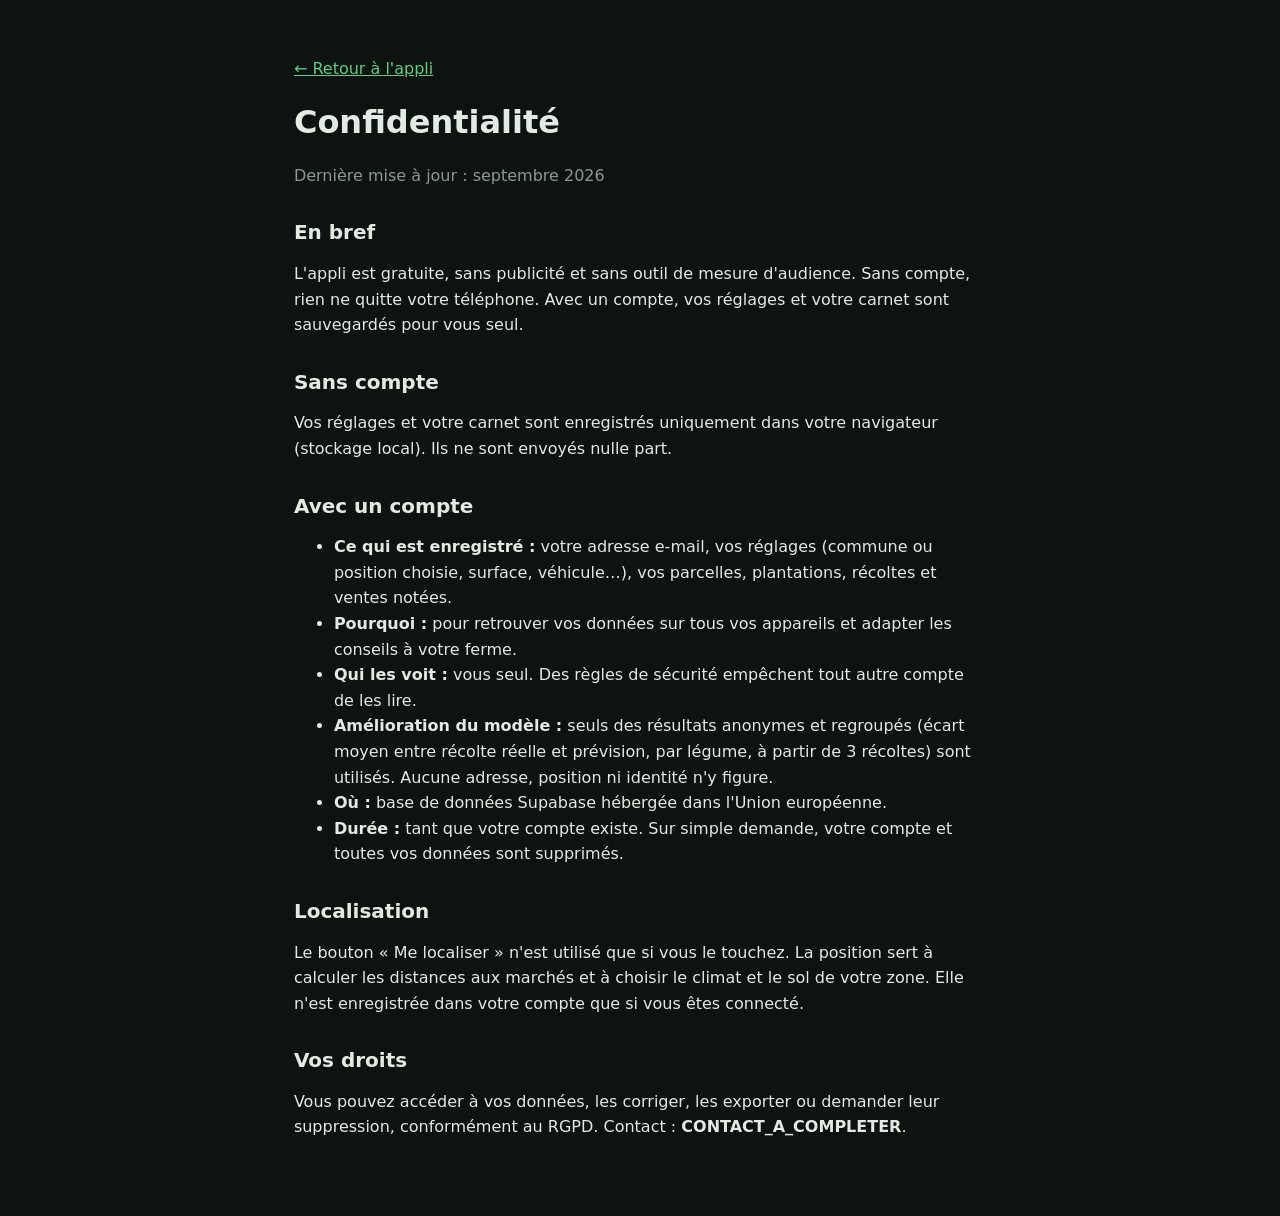
<file: confidentialite.html>
<!doctype html>
<html lang="fr">
<head>
<meta charset="utf-8">
<meta name="viewport" content="width=device-width,initial-scale=1">
<title>Confidentialité · SmartGarden</title>
<meta name="theme-color" content="#0D1310">
<link rel="icon" href="img/favicon.svg" type="image/svg+xml">
<style>
  :root{--bg:#0D1310;--ink:#E2EAE4;--muted:#8B9990;--accent:#62CC80;--line:#29342D;color-scheme:dark}
  body{margin:0;background:var(--bg);color:var(--ink);font:16px/1.6 "IBM Plex Sans",system-ui,-apple-system,"Segoe UI",sans-serif;padding-inline:16px}
  main{max-width:68ch;margin:0 auto;padding-block:40px 60px}
  h1,h2{font-family:"Bricolage Grotesque",system-ui,sans-serif;line-height:1.2}
  h2{margin-top:32px;font-size:20px}
  a{color:var(--accent)}
  p,li{color:var(--ink)} .muted{color:var(--muted)}
</style>
</head>
<body>
<main>
  <p><a href="./">← Retour à l'appli</a></p>
  <h1>Confidentialité</h1>
  <p class="muted">Dernière mise à jour : septembre 2026</p>

  <h2>En bref</h2>
  <p>L'appli est gratuite, sans publicité et sans outil de mesure d'audience. Sans compte, rien ne quitte votre téléphone. Avec un compte, vos réglages et votre carnet sont sauvegardés pour vous seul.</p>

  <h2>Sans compte</h2>
  <p>Vos réglages et votre carnet sont enregistrés uniquement dans votre navigateur (stockage local). Ils ne sont envoyés nulle part.</p>

  <h2>Avec un compte</h2>
  <ul>
    <li><b>Ce qui est enregistré :</b> votre adresse e-mail, vos réglages (commune ou position choisie, surface, véhicule…), vos parcelles, plantations, récoltes et ventes notées.</li>
    <li><b>Pourquoi :</b> pour retrouver vos données sur tous vos appareils et adapter les conseils à votre ferme.</li>
    <li><b>Qui les voit :</b> vous seul. Des règles de sécurité empêchent tout autre compte de les lire.</li>
    <li><b>Amélioration du modèle :</b> seuls des résultats anonymes et regroupés (écart moyen entre récolte réelle et prévision, par légume, à partir de 3 récoltes) sont utilisés. Aucune adresse, position ni identité n'y figure.</li>
    <li><b>Où :</b> base de données Supabase hébergée dans l'Union européenne.</li>
    <li><b>Durée :</b> tant que votre compte existe. Sur simple demande, votre compte et toutes vos données sont supprimés.</li>
  </ul>

  <h2>Localisation</h2>
  <p>Le bouton « Me localiser » n'est utilisé que si vous le touchez. La position sert à calculer les distances aux marchés et à choisir le climat et le sol de votre zone. Elle n'est enregistrée dans votre compte que si vous êtes connecté.</p>

  <h2>Vos droits</h2>
  <p>Vous pouvez accéder à vos données, les corriger, les exporter ou demander leur suppression, conformément au RGPD. Contact : <b>CONTACT_A_COMPLETER</b>.</p>
</main>
</body>
</html>
</file>
